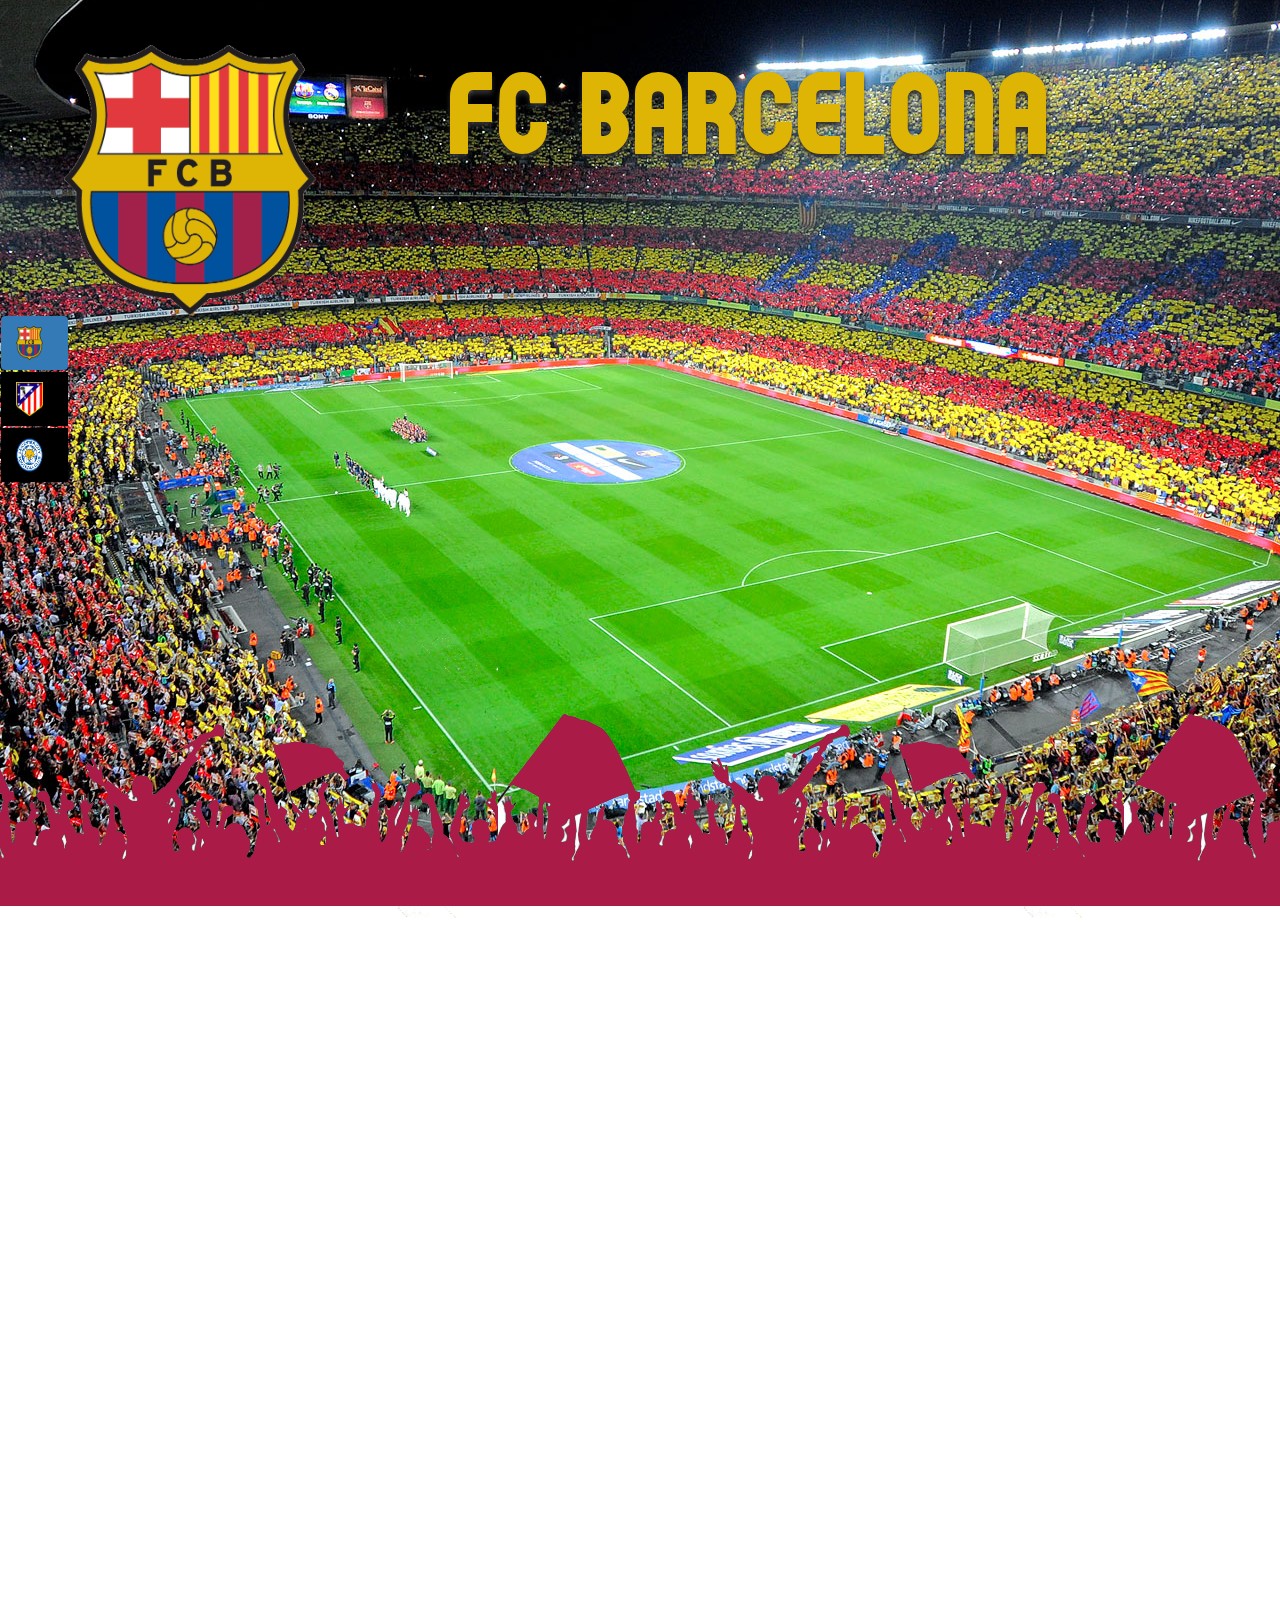
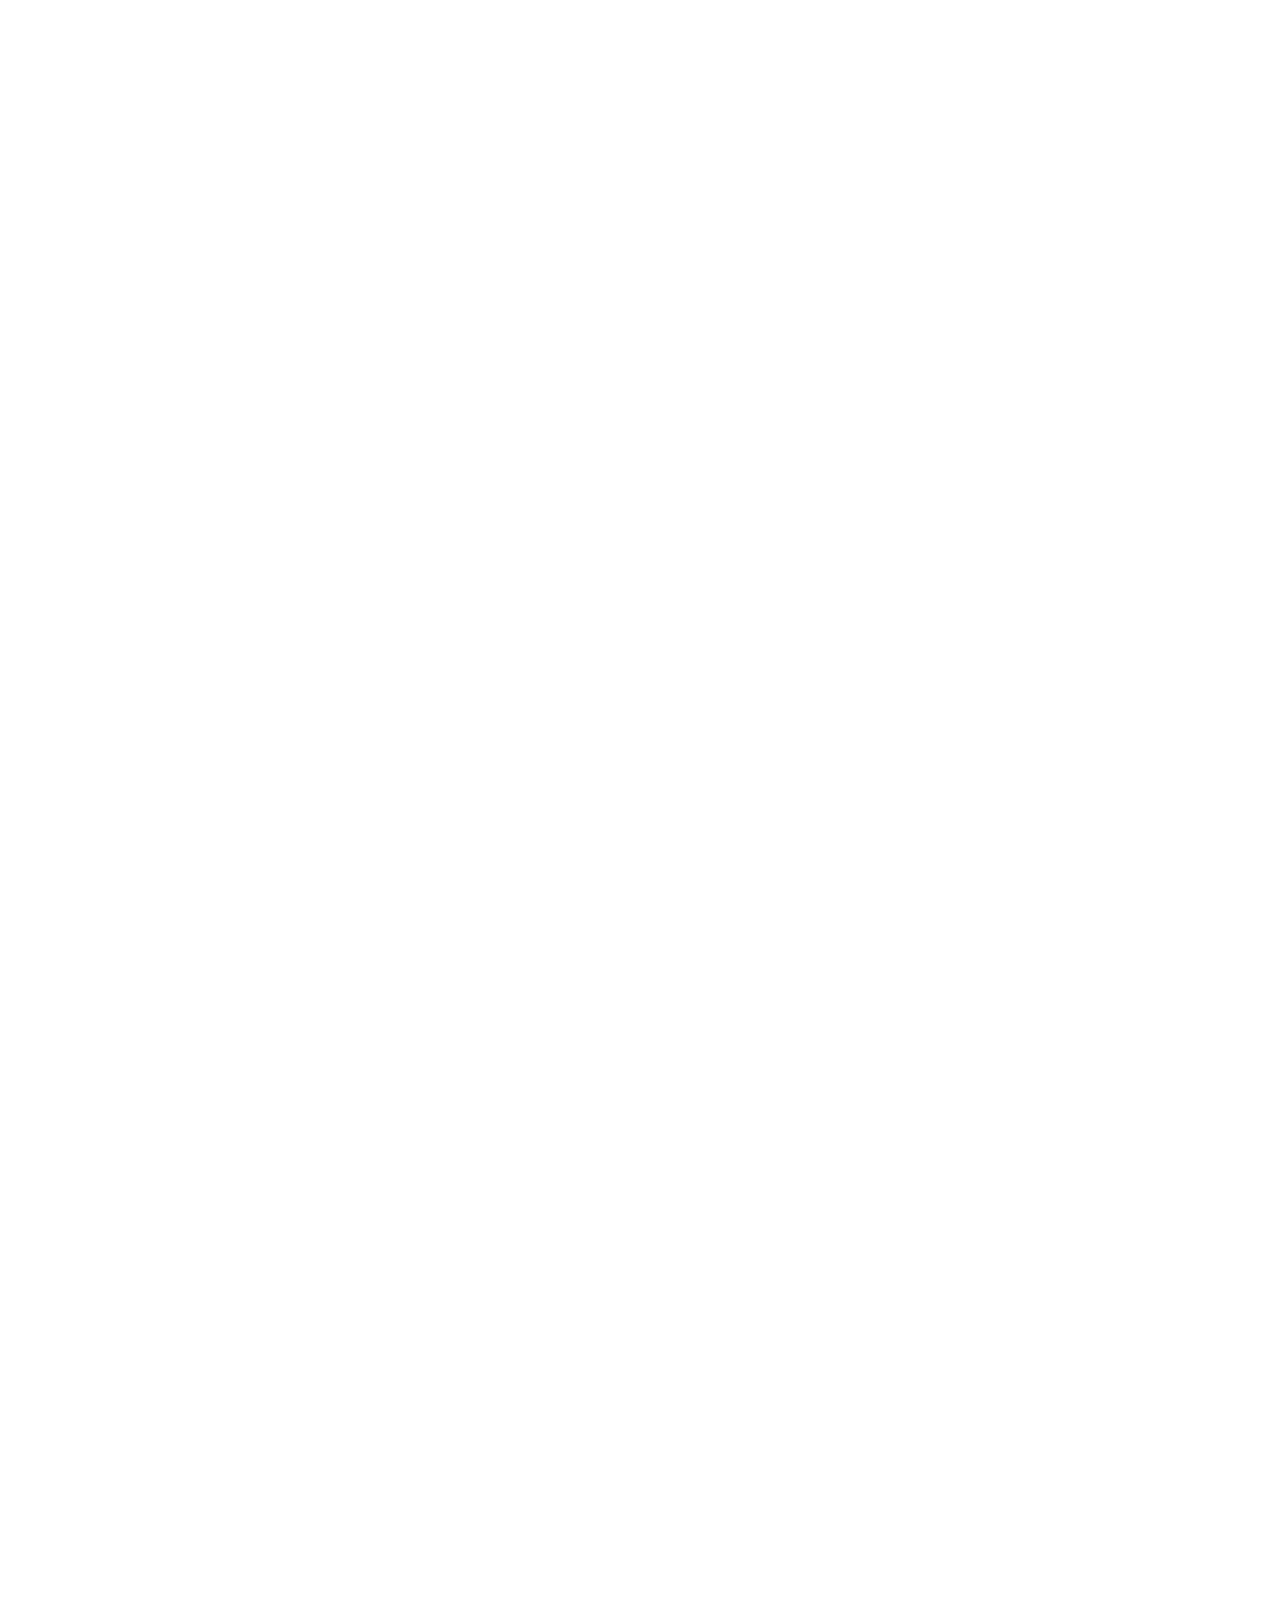
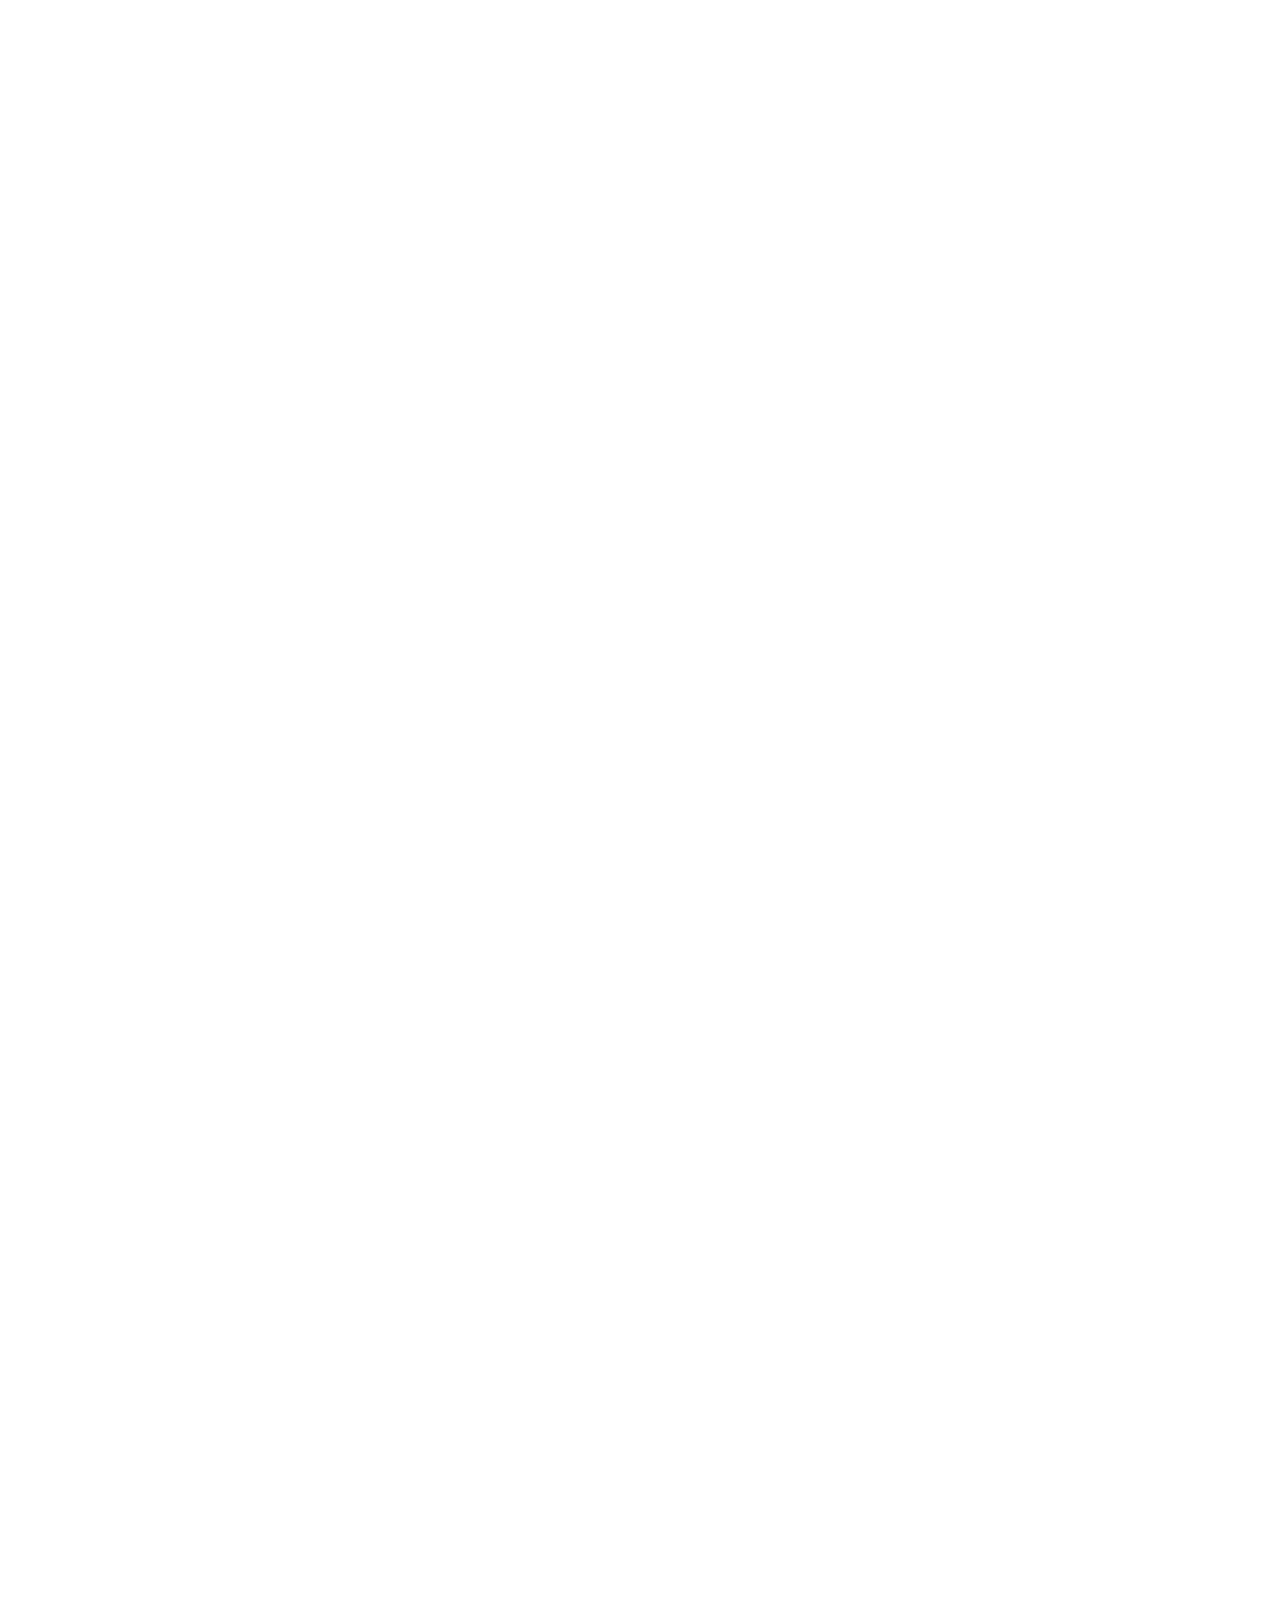
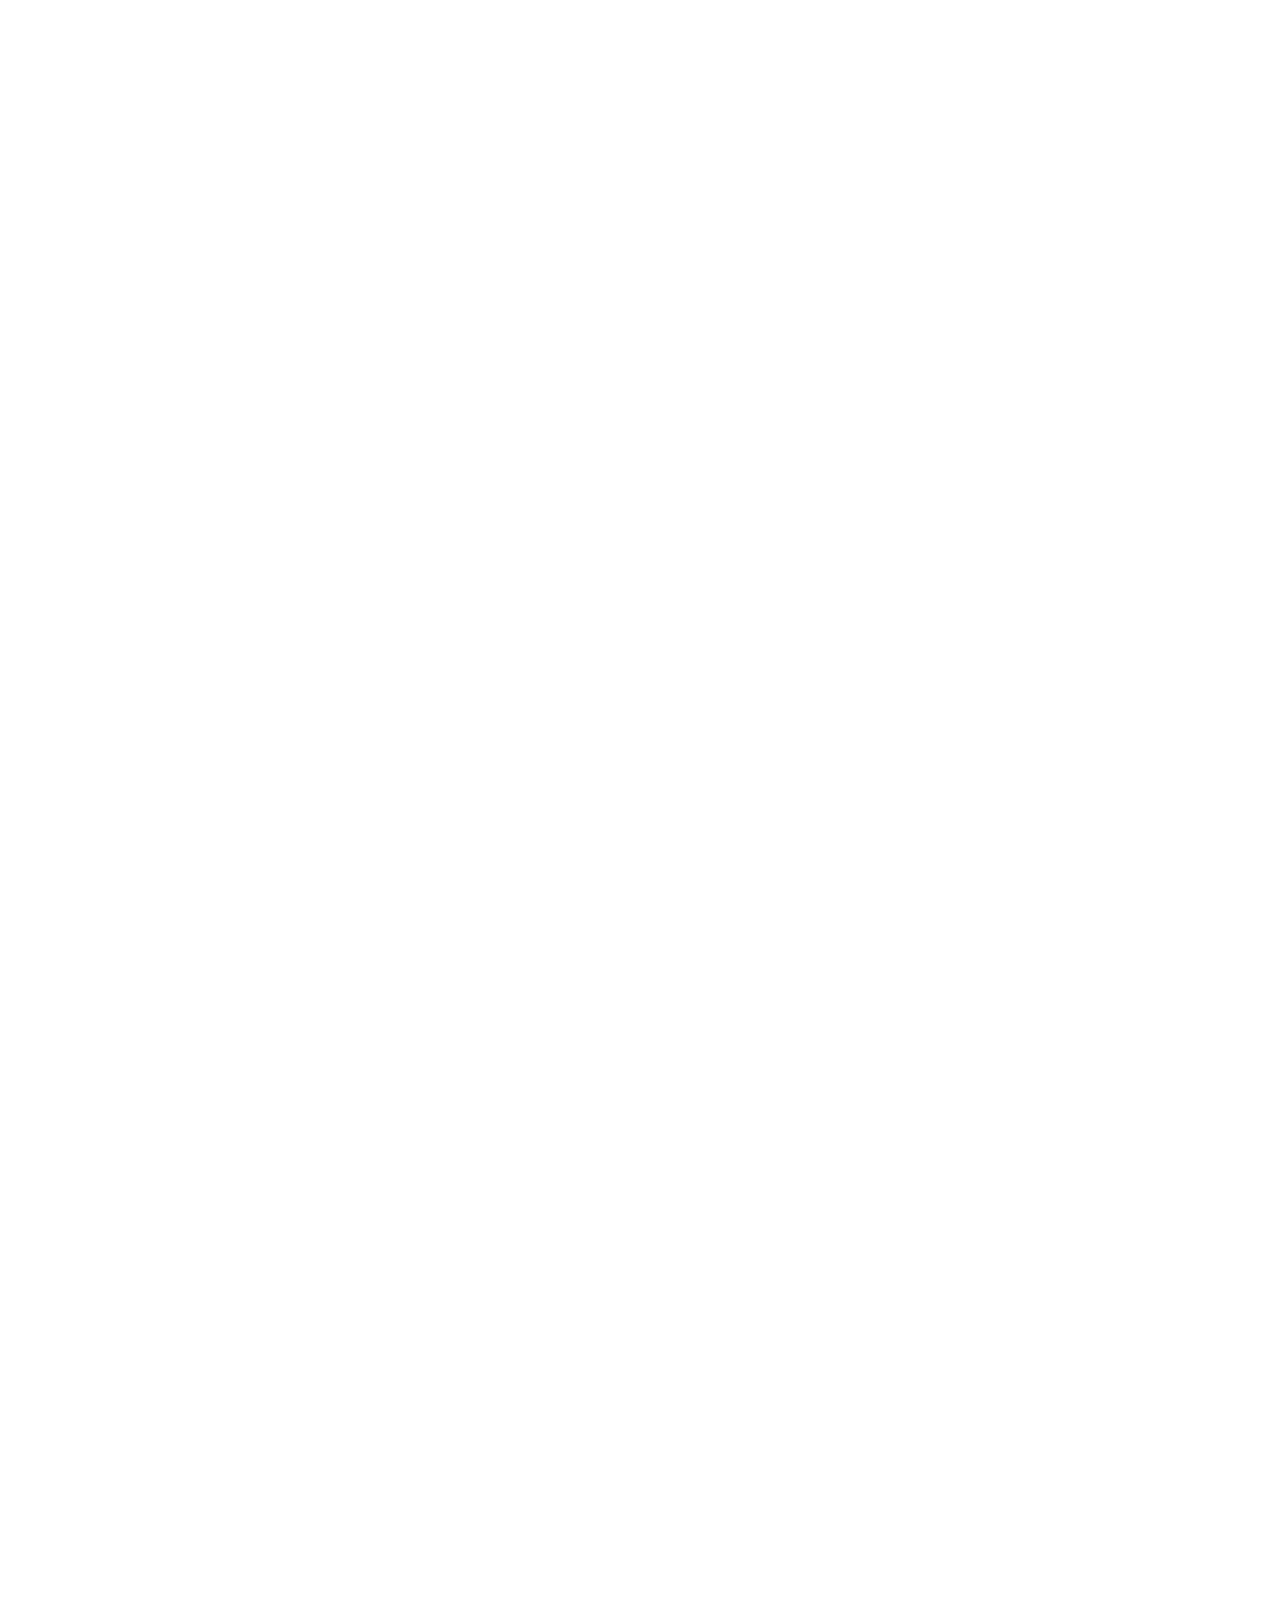
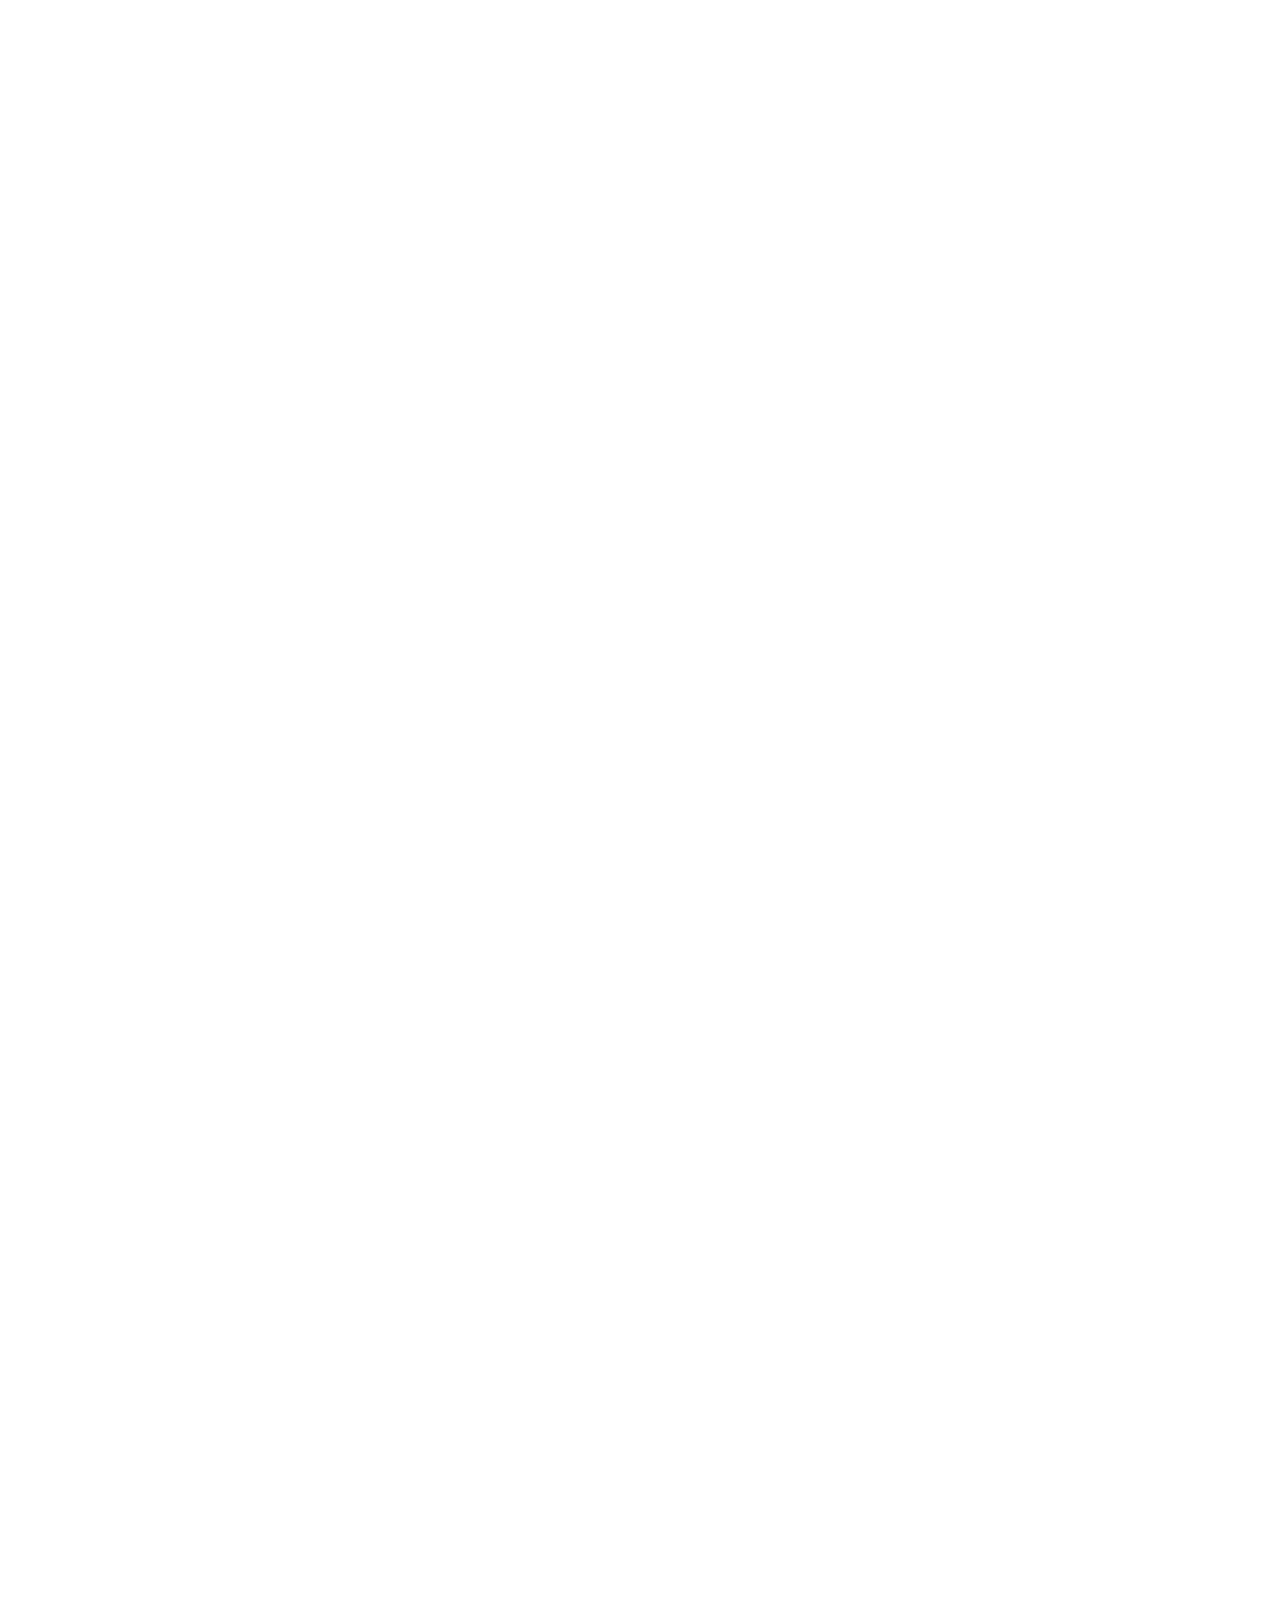
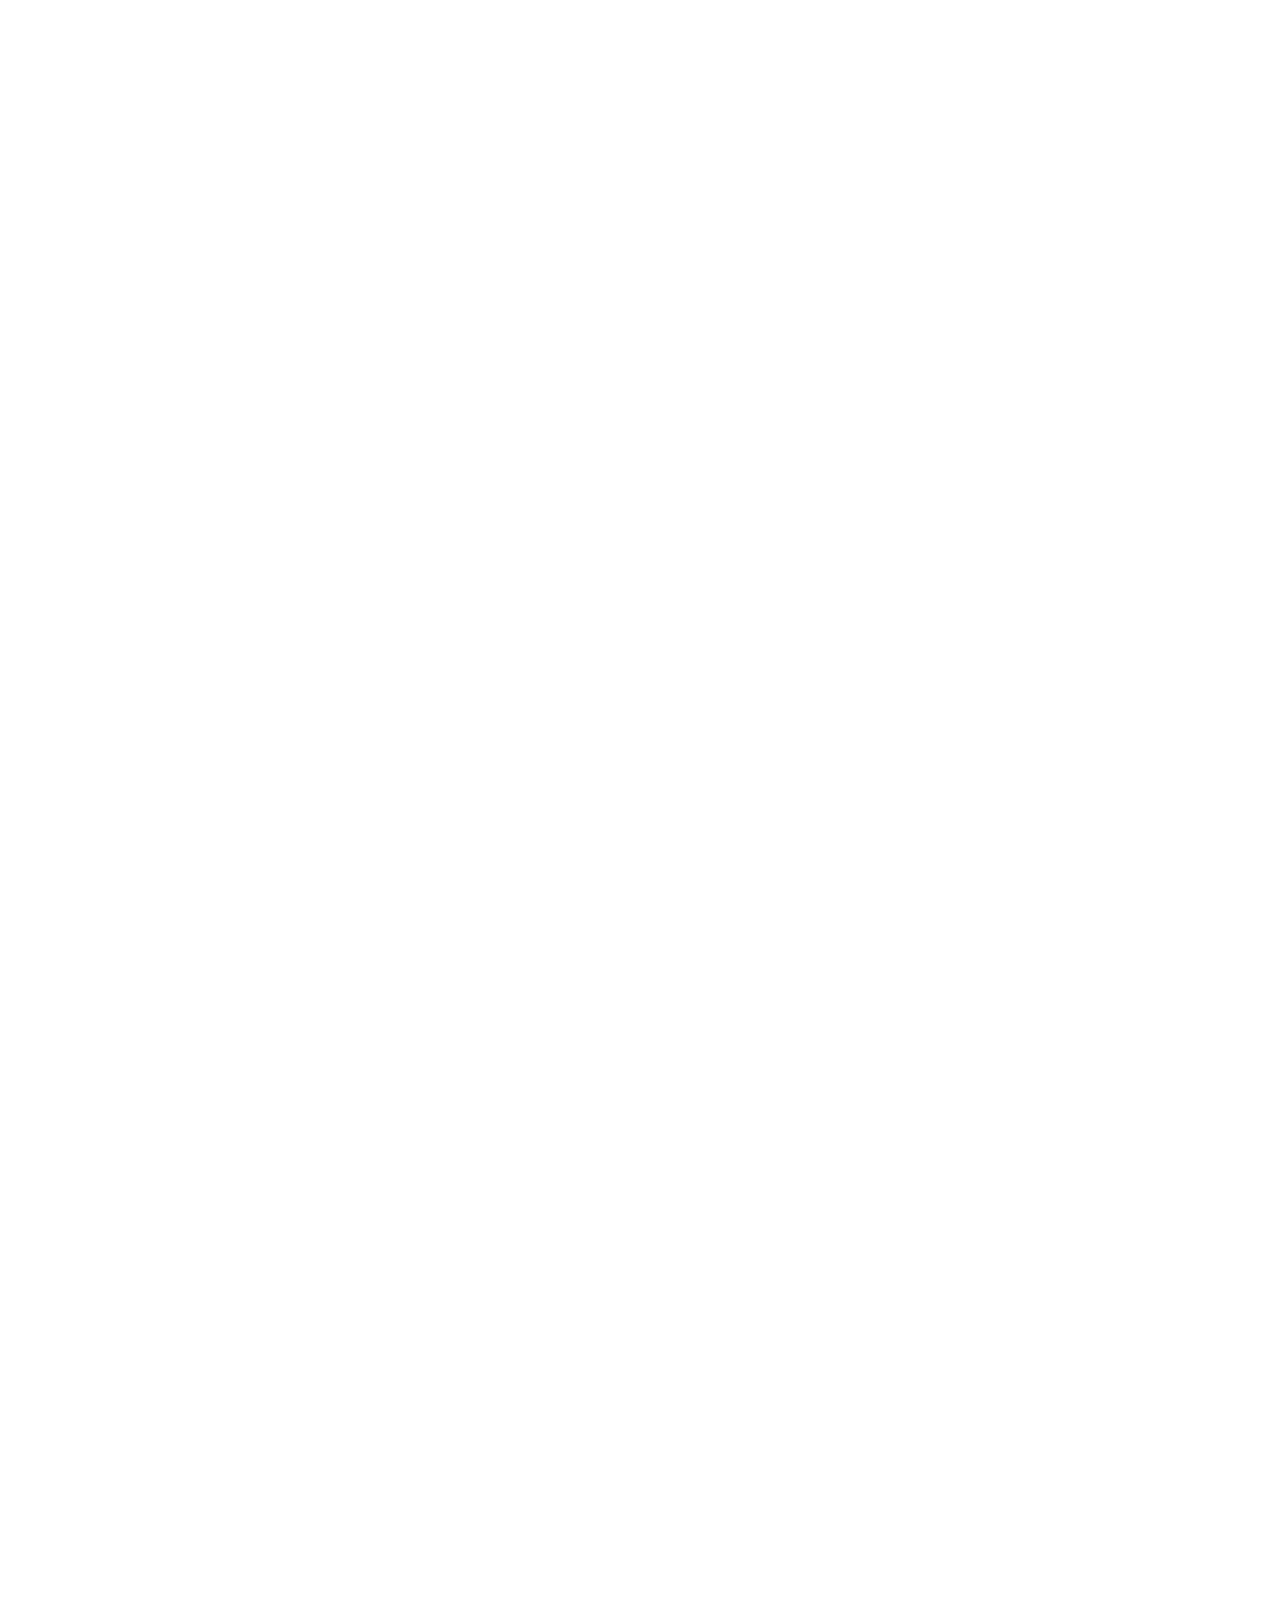
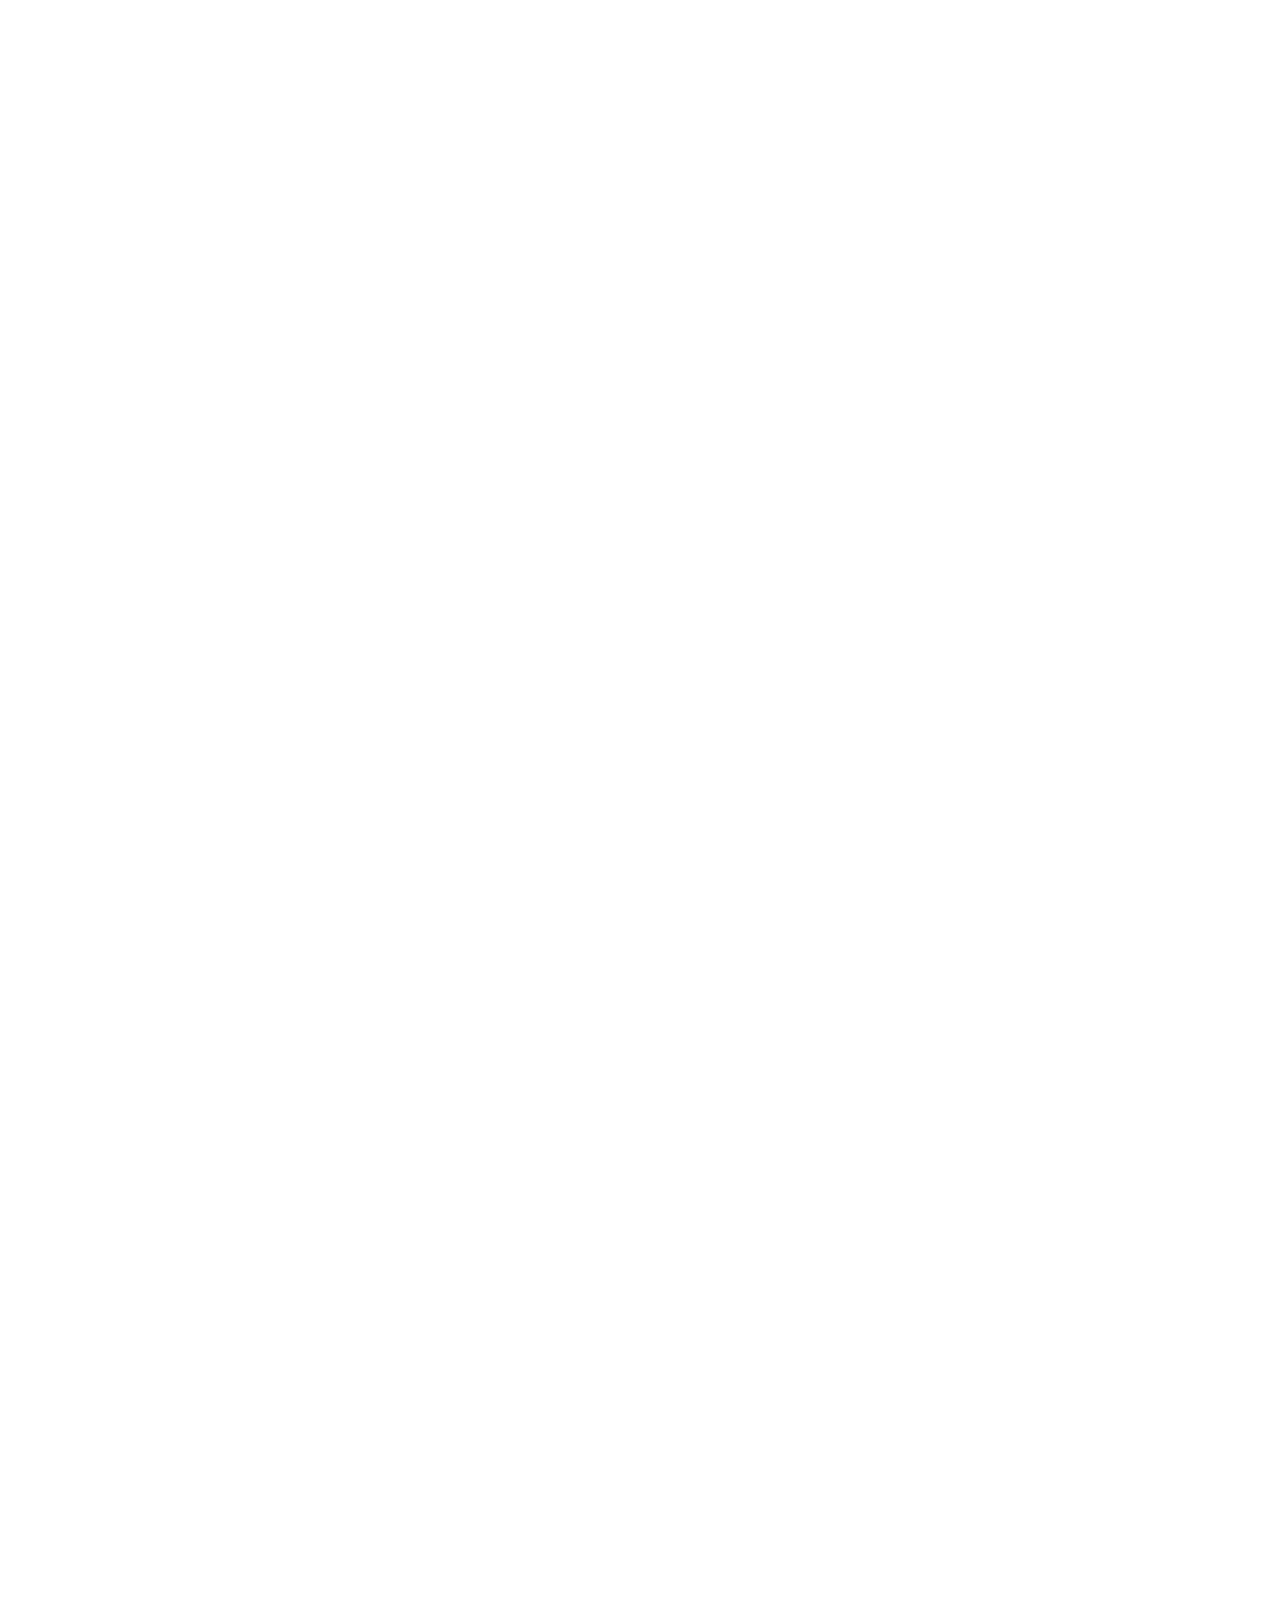
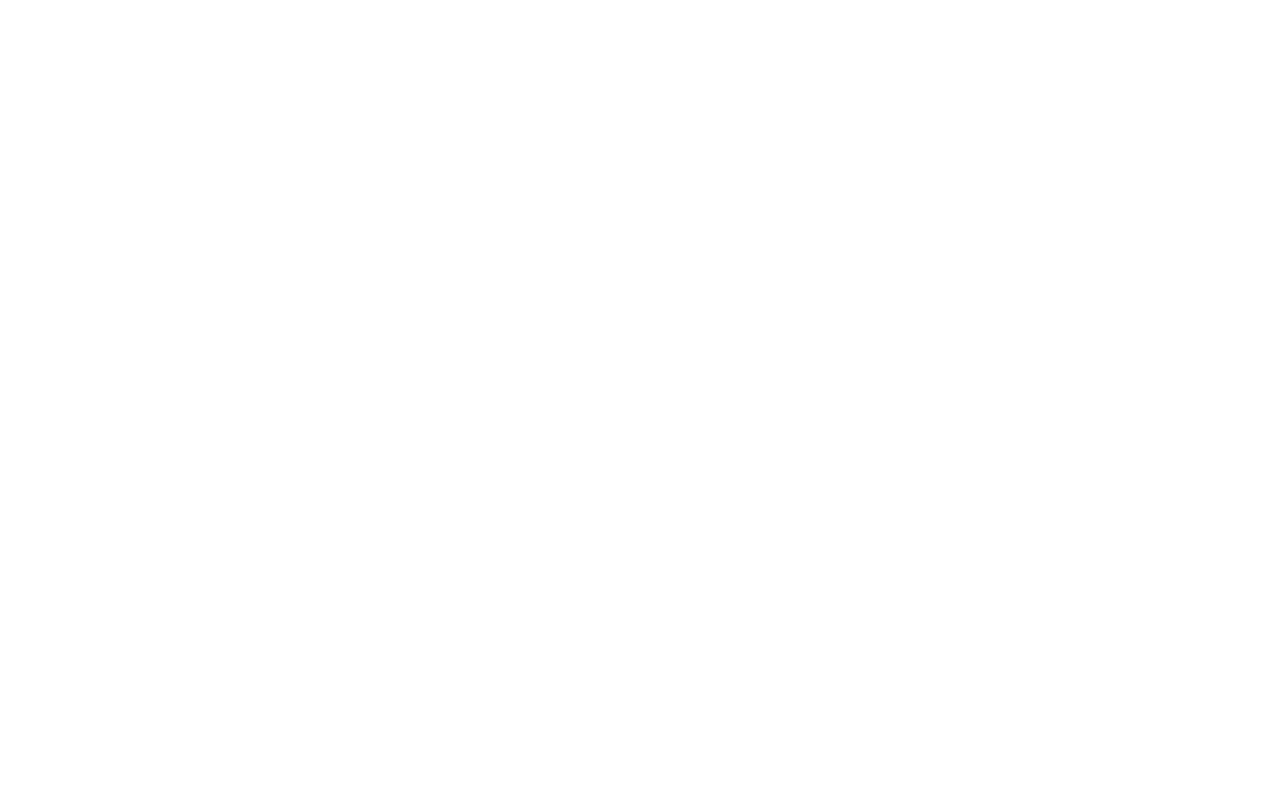
<file: Soccer Parallax/index.html>
<!DOCTYPE html>
<html lang="es">
<head>
	<title>Soccer Parallax</title>
	<meta charset="iso-8859-1">
	<meta name="viewport" content="width=device-width, initial-scale=1">
	<link rel="stylesheet" href="bootstrap/css/bootstrap.min.css">
	<link rel="stylesheet" type="text/css" href="css/style.css">
	<script src="https://ajax.googleapis.com/ajax/libs/jquery/1.12.0/jquery.min.js"></script>
	<script src="bootstrap/js/bootstrap.min.js"></script>
</head>
<body data-spy="scroll" data-target="#myNavbar" data-offset="50">
	<nav id="myNavbar" class="navbar navbar-fixed-left affix" role="navigation">
		<ul class="nav nav-pills nav-stacked" data-spy="affix">
			<li class="active"><a href="#"><img src="img/barcelonaEscudo.png">Barcelona</a></li>
			<li><a href="#"><img src="img/atleticoEscudo.png">Atl&eacute;tico de Madrid</a></li>
			<li><a href="#"><img src="img/leicesterEscudo.png">Leicester City</a></li>
		</ul>
	</nav>
  	<div class="container">
  		<div class="row">
  			<div class="col-sm-12">
  				<div id="container1" class="container">
  					<img class="img-responsive" src="img/barcelonaEscudo.png">
  					<h1>FC Barcelona</h1>
            <h2 id="moveX"></h2>
            <h2 id="moveY"></h2>
  					<div class="parallax-card" id="card-1" data-id="card-1" data-start="0" data-stop="1000">
  						<img class="img-responsive" src="img/barcelona/bravo.png">
  					</div>
  					<div class="parallax-card" id="card-2" data-id="card-2" data-start="1000" data-stop="2000">
  						<img class="img-responsive" src="img/barcelona/alba.png">
  					</div>
  					<div class="parallax-card" id="card-3" data-id="card-3" data-start="2000" data-stop="3000">
  						<img class="img-responsive" src="img/barcelona/pique.png">
  					</div>
  					<div class="parallax-card" id="card-4" data-id="card-4" data-start="3000" data-stop="4000">
  						<img class="img-responsive" src="img/barcelona/mascherano.png">
  					</div>
  					<div class="parallax-card" id="card-5" data-id="card-5" data-start="4000" data-stop="5000">
  						<img class="img-responsive" src="img/barcelona/alves.png">
  					</div>
  					<div class="parallax-card" id="card-6" data-id="card-6" data-start="5000" data-stop="6000">
  						<img class="img-responsive" src="img/barcelona/busquets.png">
  					</div>
  					<div class="parallax-card" id="card-7" data-id="card-7" data-start="6000" data-stop="7000">
  						<img class="img-responsive" src="img/barcelona/iniesta.png">
  					</div>
  					<div class="parallax-card" id="card-8" data-id="card-8" data-start="7000" data-stop="8000">
  						<img class="img-responsive" src="img/barcelona/rakitic.png">
  					</div>
  					<div class="parallax-card" id="card-9" data-id="card-9" data-start="8000" data-stop="9000">
  						<img class="img-responsive" src="img/barcelona/messi.png">
  					</div>
  					<div class="parallax-card" id="card-10" data-id="card-10" data-start="9000" data-stop="10000">
  						<img class="img-responsive" src="img/barcelona/suarez.png">
  					</div>
  					<div class="parallax-card" id="card-11" data-id="card-11" data-start="10000" data-stop="11000">
  						<img class="img-responsive" src="img/barcelona/neymar.png">
  					</div>
            <div class="fan-crowd" id="fan-1" data-id="fan-1" data-type="1" data-posZ="2"></div>
				</div>
	  		</div>
  		</div>
  		<!--<div class="row">
  			<div class="col-sm-12">
  				<div id="container2" class="container">
				</div>
	  		</div>
  		</div>
  		<div class="row">
  			<div class="col-sm-12">
  				<div id="container3" class="container">
					
				</div>
	  		</div>
  		</div>-->
  	</div>
  	<script src="js/parallax.js"></script>
</body>
</html>
</file>
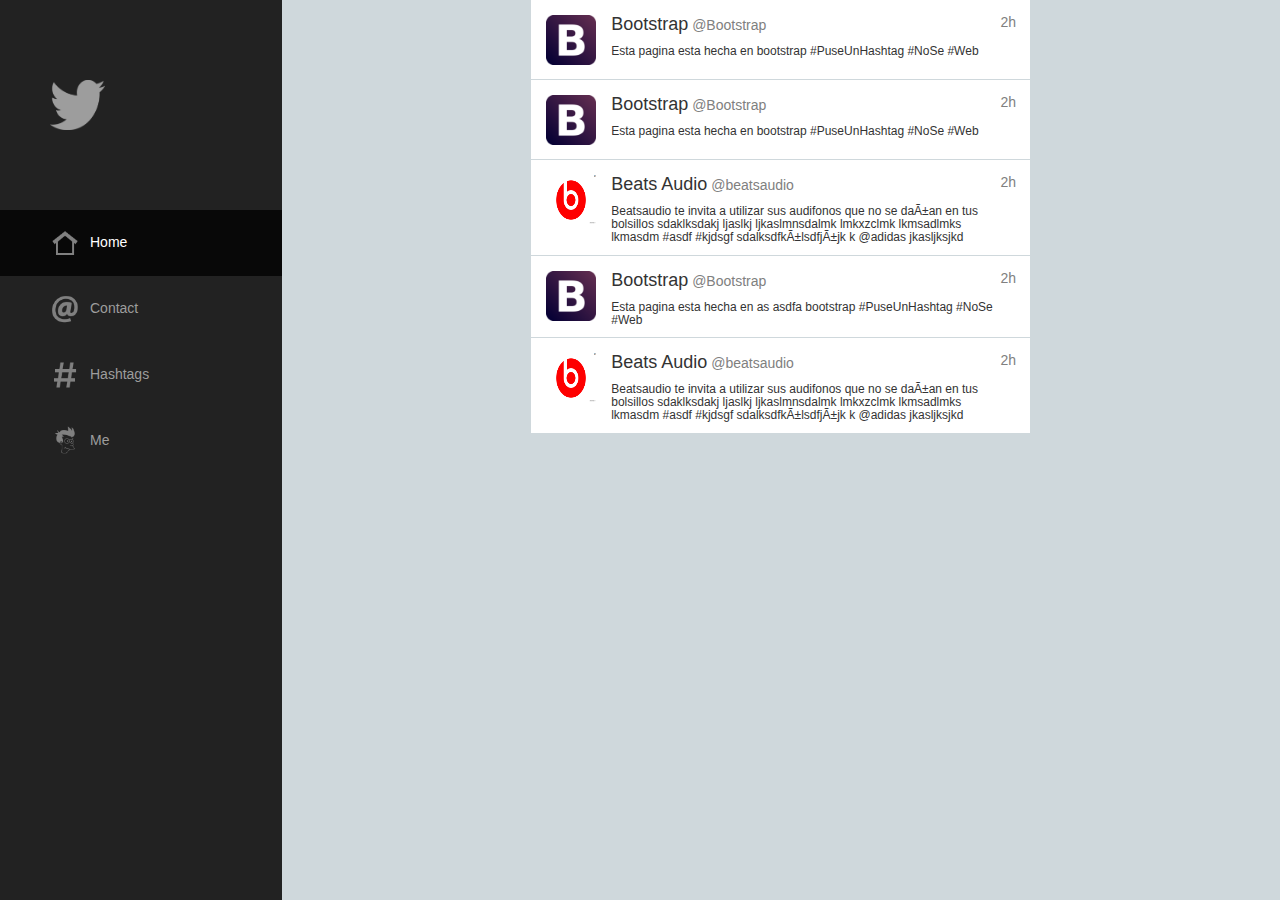
<file: Twitter Bootstrap/index.html>
<!DOCTYPE html>
<html>
<head>
	<title>Twitter Bootstrap</title>
	<meta charset="iso-8859-1">
	<meta name="viewport" content="width=device-width, initial-scale=1">
	<link rel="stylesheet" href="bootstrap/css/bootstrap.min.css">
	<link rel="stylesheet" type="text/css" href="css/style.css">
	<script src="https://ajax.googleapis.com/ajax/libs/jquery/1.12.0/jquery.min.js"></script>
	<script src="bootstrap/js/bootstrap.min.js"></script>
</head>
<body>
	<div class="navbar-inverse navbar-fixed-left" role="navigation">
		<div class="header">
			<a href="#"><img src="img/twitterLogo.png"></a>
		</div>
		<ul class="nav navbar-nav">
			<li class="active"><a href="#"><img src="icons/home.png">Home</a></li>
			<li><a href="#"><img src="icons/appbar.at.png">Contact</a></li>
			<li><a href="#"><img src="icons/hashtag.png">Hashtags</a></li>
			<li><a href="#"><img src="icons/fry.png">Me</a></li>
		</ul>
	</div>
	<div class="container">
		<div class="row">
			<div class="col-sm-3"></div>
			<div class="col-sm-6 container-tweets">
				<div class="row tweet">
					<div class="col-sm-2">
						<img src="img/bs.png">
					</div>
					<div class="col-sm-9">
						<div class="user">
							<h4>Bootstrap</h2>
							<h5>@Bootstrap</h3>
						</div>
						<div id=text>
							<h6>Esta pagina esta hecha en bootstrap #PuseUnHashtag #NoSe #Web</h6>
						</div>
					</div>
					<div class="col-sm-1">
						<h5>2h</h5>
					</div>
				</div>
				<div class="row tweet">
					<div class="col-sm-2">
						<img src="img/bs.png">
					</div>
					<div class="col-sm-9">
						<div class="user">
							<h4>Bootstrap</h2>
							<h5>@Bootstrap</h3>
						</div>
						<div id=text>
							<h6>Esta pagina esta hecha en bootstrap #PuseUnHashtag #NoSe #Web</h6>
						</div>
					</div>
					<div class="col-sm-1">
						<h5>2h</h5>
					</div>
				</div>
				<div class="row tweet">
					<div class="col-sm-2">
						<img src="img/beats.jpg">
					</div>
					<div class="col-sm-9">
						<div class="user">
							<h4>Beats Audio</h2>
							<h5>@beatsaudio</h3>
						</div>
						<div id=text>
							<h6>Beatsaudio te invita a utilizar sus audifonos que no se dañan en tus bolsillos sdaklksdakj ljaslkj ljkaslmnsdalmk lmkxzclmk lkmsadlmks lkmasdm #asdf #kjdsgf sdalksdfkñlsdfjñjk k @adidas jkasljksjkd</h6>
						</div>
					</div>
					<div class="col-sm-1">
						<h5>2h</h5>
					</div>
				</div>
				<div class="row tweet">
					<div class="col-sm-2">
						<img src="img/bs.png">
					</div>
					<div class="col-sm-9">
						<div class="user">
							<h4>Bootstrap</h2>
							<h5>@Bootstrap</h3>
						</div>
						<div id=text>
							<h6>Esta pagina esta hecha en as  asdfa  bootstrap #PuseUnHashtag #NoSe #Web</h6>
						</div>
					</div>
					<div class="col-sm-1">
						<h5>2h</h5>
					</div>
				</div>
				<div class="row tweet">
					<div class="col-sm-2">
						<img src="img/beats.jpg">
					</div>
					<div class="col-sm-9">
						<div class="user">
							<h4>Beats Audio</h2>
							<h5>@beatsaudio</h3>
						</div>
						<div id=text>
							<h6>Beatsaudio te invita a utilizar sus audifonos que no se dañan en tus bolsillos sdaklksdakj ljaslkj ljkaslmnsdalmk lmkxzclmk lkmsadlmks lkmasdm #asdf #kjdsgf sdalksdfkñlsdfjñjk k @adidas jkasljksjkd</h6>
						</div>
					</div>
					<div class="col-sm-1">
						<h5>2h</h5>
					</div>
				</div>
			</div>
		</div>
	</div>
</body>
</html>
</file>
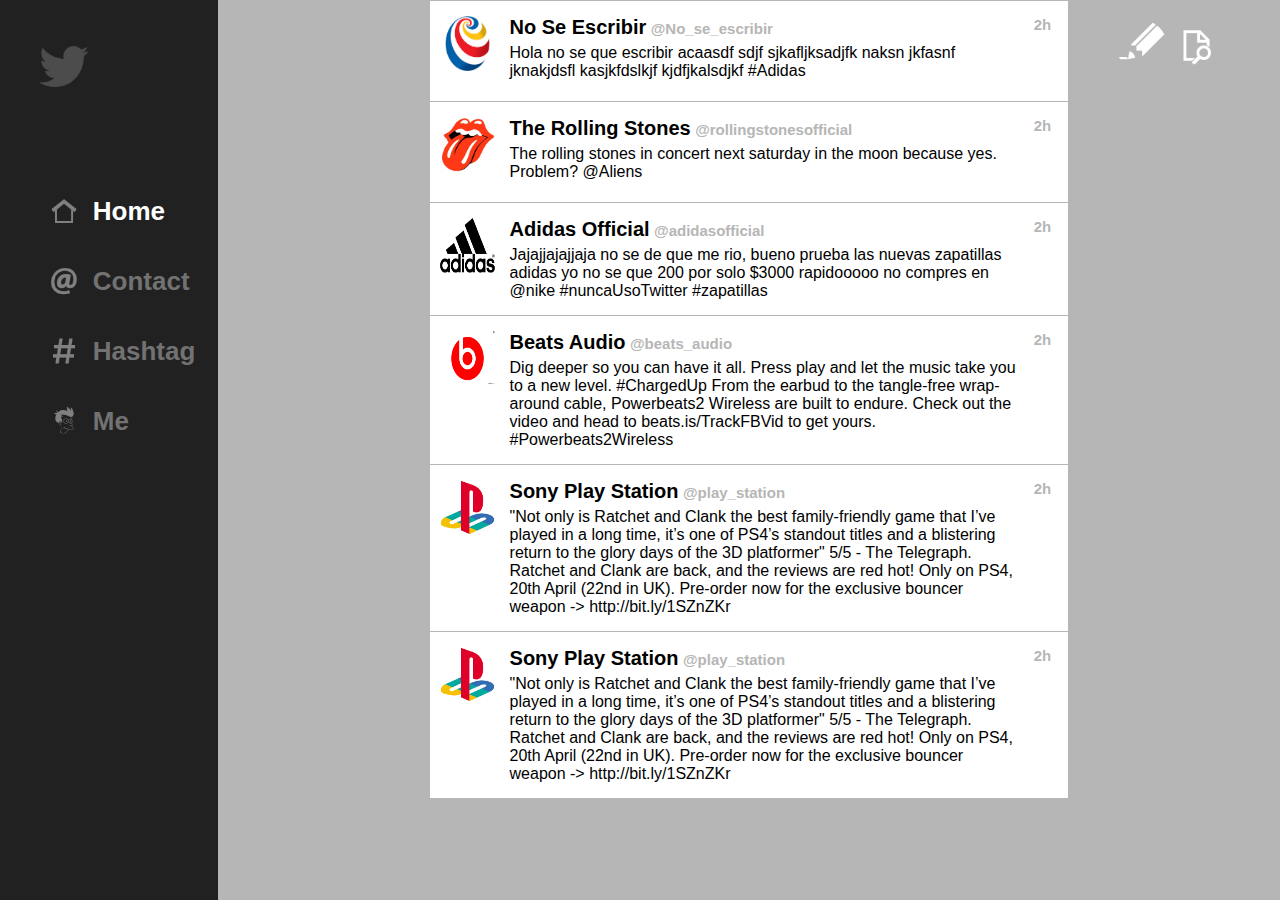
<file: Twitter ModernUI/home.html>
<!DOCTYPE html>
<html>
<head>
	<title>Twitter??</title>
	<link rel="stylesheet" type="text/css" href="css/style.css">
</head>
<body>
	<div id="page">
		<nav id="menu">
			<ul>
				</br>
				</br>
				<li>
					<div id="logo">
						<img src="img/twitterLogo.png">
					</div>
				</li>
				<li></li>
				<div id="buttons">
					<li>
						<div id="active">
							<img src="img/dark/appbar.home.empty.png">
							<h1>Home</h1>
						</div>
					</li>
					<li>
						<div>
							<img src="img/dark/appbar.at.png">
							<h1>Contact</h1>
						</div>
					</li>
					<li>
						<div>
							<img src="img/dark/appbar.social.twitter.hashtag.png">
							<h1>Hashtag</h1>
						</div>
					</li>
					<li>
						<div>
							<img src="img/dark/appbar.futurama.fry.png">
							<h1>Me</h1>
						</div>
					</li>
				</div>
			</ul>
		</nav>
		<section id="section">
			<div id="tweets">
				<article id="articleTweet">
					<img src="img/logo.jpg">
					<div id="tweet">
						<div id="cabecera">
							<h2 id="nombreUser">No Se Escribir</h2>
							<h3 id="user">@No_se_escribir</h3>
						</div>
						<div id="text">
							<p>Hola no se que escribir acaasdf sdjf sjkafljksadjfk naksn jkfasnf jknakjdsfl kasjkfdslkjf kjdfjkalsdjkf #Adidas</p>
						</div>
					</div>
					<div id="containerTime">
							<h3 id="time">2h</h3>
						</div>
				</article>
				<article id="articleTweet">
					<img src="img/RollingStones.jpg">
					<div id="tweet">
						<div id="cabecera">
							<h2 id="nombreUser">The Rolling Stones</h2>
							<h3 id="user">@rollingstonesofficial</h3>
						</div>
						<div id="text">
							<p>The rolling stones in concert next saturday in the moon because yes. Problem? @Aliens</p>
						</div>
					</div>
					<div id="containerTime">
							<h3 id="time">2h</h3>
						</div>
				</article>
				<article id="articleTweet">
					<img src="img/adidas.png">
					<div id="tweet">
						<div id="cabecera">
							<h2 id="nombreUser">Adidas Official</h2>
							<h3 id="user">@adidasofficial</h3>
						</div>
						<div id="text">
							<p>Jajajjajajjaja no se de que me rio, bueno prueba las nuevas zapatillas adidas yo no se que 200 por solo $3000 rapidooooo no compres en @nike #nuncaUsoTwitter #zapatillas</p>
						</div>
					</div>
					<div id="containerTime">
							<h3 id="time">2h</h3>
						</div>
				</article>
				<article id="articleTweet">
					<img src="img/beats.jpg">
					<div id="tweet">
						<div id="cabecera">
							<h2 id="nombreUser">Beats Audio</h2>
							<h3 id="user">@beats_audio</h3>
						</div>
						<div id="text">
							<p>Dig deeper so you can have it all.
Press play and let the music take you to a new level. ‪#‎ChargedUp‬
From the earbud to the tangle-free wrap-around cable, Powerbeats2 Wireless are built to endure. Check out the video and head to beats.is/TrackFBVid to get yours. ‪#‎Powerbeats2Wireless‬</p>
						</div>
					</div>
					<div id="containerTime">
							<h3 id="time">2h</h3>
						</div>
				</article>
				<article id="articleTweet">
					<img src="img/PS.png">
					<div id="tweet">
						<div id="cabecera">
							<h2 id="nombreUser">Sony Play Station</h2>
							<h3 id="user">@play_station</h3>
						</div>
						<div id="text">
							<p>"Not only is Ratchet and Clank the best family-friendly game that I’ve played in a long time, it’s one of PS4’s standout titles and a blistering return to the glory days of the 3D platformer" 5/5 - The Telegraph.
Ratchet and Clank are back, and the reviews are red hot! Only on PS4, 20th April (22nd in UK). Pre-order now for the exclusive bouncer weapon -> http://bit.ly/1SZnZKr</p>
						</div>
					</div>
					<div id="containerTime">
							<h3 id="time">2h</h3>
						</div>
				</article>
				<article id="articleTweet">
					<img src="img/PS.png">
					<div id="tweet">
						<div id="cabecera">
							<h2 id="nombreUser">Sony Play Station</h2>
							<h3 id="user">@play_station</h3>
						</div>
						<div id="text">
							<p>"Not only is Ratchet and Clank the best family-friendly game that I’ve played in a long time, it’s one of PS4’s standout titles and a blistering return to the glory days of the 3D platformer" 5/5 - The Telegraph.
Ratchet and Clank are back, and the reviews are red hot! Only on PS4, 20th April (22nd in UK). Pre-order now for the exclusive bouncer weapon -> http://bit.ly/1SZnZKr</p>
						</div>
					</div>
					<div id="containerTime">
							<h3 id="time">2h</h3>
						</div>
				</article>
			</div>
		</section>
		<aside id="options">
			<img src="img/dark/appbar.draw.pencil.reflection.png">
			<img src="img/dark/appbar.page.search.png">
		</aside>
		
	</div>
</body>
</html>
</file>
<file: Soccer Parallax/css/style.css>
*{
	padding: 0;
	margin: 0;
}

body{	
	overflow-x: hidden;
}

.navbar + .container{
	width: 100%;
	margin: 0;
	padding: 0;
}

.navbar-fixed-left{
	position: fixed;
	width: 30vh;
	margin-top: 35vh;
	padding: 0;
	z-index: 1;
	border-radius: 0;
}

.navbar ul{
	list-style: none;
	display: table;
}

.navbar img{
	height: 34px;
	width: 27px;
	margin-right: 10px;
}

.navbar li{
	background: black;
}

.navbar li > a{
	font-size: 0;
	color: transparent;
}
/*
.navbar > ul > li:hover > a{
	font-size: 14px;
}*/

.row .container{
	width: 100%;
	min-height: 12000px;
	-webkit-background-size: cover;
	-moz-background-size: cover;
	-o-background-size: cover;
	background-size: cover;
}

.row .container *{
	display: block;	
}

.row .container > img{
	height: 30vh;
	width: 28vh;
	position: fixed;
	top: 5%;
	left: 5%;
}

.row .container > h1{
	position: fixed;
	left: 50vh;
	top: 30px;
	font-size: 13vh;
	font-stretch: 20px;
	text-shadow: rgb(46, 46, 46) 0px 4px 5px;
}

@font-face {
font-family: 'F.C. BARCELONA';
font-style: normal;
font-weight: normal;
src: local('F.C. BARCELONA'), url("../fonts/barselona.woff") format('woff');
}

#container1{
	background: url("../img/background1.jpg") 50% repeat fixed;
}

#container1 *{
	font-family: 'F.C. BARCELONA';
	color: #DEB405;
}

#container2{
	background: url("../img/background2.jpg") 50% repeat fixed;
}

#container3{
	background: url("../img/background3.jpg") 50% repeat fixed;
}

.parallax-card{
	width: 15%;
	height: auto;
	position: fixed;
	z-index: 1;
	right: -30%;
	bottom: 17vh;
}

.fan-crowd{
	background: url("../img/crowd.png");
	background-repeat: repeat;
	/*background-size: cover;*/
	width: 150%;
	height: 300px;
	position: fixed;
	bottom: -2%;
	left: -10%;
	z-index: 3;
}
</file>
<file: Twitter Bootstrap/css/style.css>
.header img{
	width: 55px;
	height: 50px;
	margin: 80px 50px;
	filter: grayscale(100%);
	-webkit-filter: grayscale(100%);
	-moz-filter: grayscale(100%);
	-o-filter: grayscale(100%);
	-ms-filter: grayscale(100%);
}

.header img:hover{
	filter: grayscale(0%);
	-webkit-filter: grayscale(0%);
	-moz-filter: grayscale(0%);
	-o-filter: grayscale(0%);
	-ms-filter: grayscale(0%);
}

.navbar #espacio{
	height: 100px;
}

.navbar-fixed-left{
	border-radius: 0px;
	width: 22%;
	height: 100%;
	position: fixed;
	z-index: -1;
}

.navbar-fixed-left ul{
	width: 100%;
}

.navbar-fixed-left .navbar-nav > li{
	float: none;
	width: 100%;
}

.navbar-fixed-left .navbar-nav > li > a{
	padding: 8px;
	padding-left: 40px;
}

.navbar-nav img{
	width: 50px;
	height: 50px;
	filter: brightness(50%);
	-webkit-filter: brightness(50%);
	-moz-filter: brightness(50%);
	-o-filter: brightness(50%);
	-ms-filter: brightness(50%);
}

.navbar-fixed-left + .container{
	background: #CFD8DC;
	float: right;
	width: 78%;
	z-index: 1;	
}

.container-tweets{
	min-height: 100vh;
	height: 100%;
}

.tweet > div > img{
	width: 50px;
	height: 50px;
	margin-right: 0px;
	text-align: center;
}

.tweet{
	background: white;
	padding-right: 0px;
	border-bottom: 1px solid #CFD8DC;
	min-height: 80px;
}

.tweet h5{
	color: gray;
}

.tweet > .col-sm-2, .tweet > .col-sm-9, .tweet > .col-sm-1{
	padding-top: 15px;
}

.tweet > .col-sm-2{
	width: 80px;
}

.tweet > .col-sm-9{
	padding-left: 0px;
	padding-right: 0px;
	width: calc(100% - 110px);
}

.tweet > .col-sm-1{
	padding-left: 0px;
	padding-right: 0px;
	width: 30px;
}

.user > h4, .user > h5{
	margin: 0px 0px;
	display: inline-block;
}

.tweet > .col-sm-1 > h5{
	margin: 0px 0px;
}

@media screen and (max-width: 767px){
	.tweet{
		
	}
}
</file>
<file: Twitter ModernUI/css/style.css>
*{
	margin: 0px;
	padding: 0px;
}

html{
	min-height: 100%;
	position: relative;
}

body{
	/*min-height: 100%;*/
	width: 100%;
	height: 100%;
	padding: 0px;
	font-family: sans-serif;
}

nav, section{
	display: inline-block;
	margin: 0px;
}

nav{
	background: #212121;
	height: 100%;
	color: #727272;
	width: 17%;

	position: absolute;
	left: 0;
	top: 0;
	bottom: 0;
	right: 0;
	overflow: hidden;
}

#menu li{
	list-style: none;
	margin: 0px 0px 0px 0px;
	height: 40px;
	font: normal 13px sans-serif;
	padding: 10px 0px 20px 18%;
}

#active{
	color: white;
}

#buttons li:hover, #options img:hover{
	background: #00BCD4;
}

#menu img{
	width: 50px;
	height: 50px;
}

/*#logo{
	background-image: url('img/twitterLogo.png');
}*/

#buttons img{
	filter: brightness(50%);
	-webkit-filter: brightness(50%);
	-moz-filter: brightness(50%);
	-o-filter: brightness(50%);
	-ms-filter: brightness(50%);
}

#menu img, h1{
	display: inline-block;
	height: 100%;
	vertical-align: middle;
}

#section{
	margin: 0px;
	vertical-align: top;
	background: #B6B6B6;
	width: calc(100% - 17%);
	height: 100%;
	padding: 0px;

	position: absolute;
	right: 0;
	overflow: auto;
}

#tweets{
	margin: auto;
	width: 60%;
	height: 100%;
}

#tweets article{
	clear: both;
	background: white;
	display: block;
	padding: 15px 10px;
	margin: 1px 0px;
	min-height: 70px;
}

/*#tweets article:hover{
	position: absolute;
	left: 10%;
	right: 10%;
}*/

#articleTweet img{
	vertical-align: top;
	display: inline-block;
	width: 55px;
	height: 55px;
}

#tweet{
	margin: 0px 10px 0px 10px;
	display: inline-block;
	width: calc(100% - 109px);
}

#cabecera{
	margin: 0px 0px 5px 0px;
}

#cabecera, #text{
	display: block;
}

#containerTime{
	padding: 0px;
	width: 20px;
	display: inline-block;
	text-align: center;
	vertical-align: top;
}

#cabecera h2, h3{
	display: inline-block;
}

#cabecera h2{
	font-size: 20px;
}

#articleTweet h3{
	font-size: 15px;
	color: #B6B6B6;
}

#text{
	clear: both;
}

#options{
	position: absolute;
	left: 87%;
	top: 2%;
}

#options img{
	width: 55px;
	height: 55px;
	float: left;
}

/*#options img:hover{
	background: black;
}*/

@media only screen and (max-width: 935px){
	#buttons h1{
		display: none;
	}
}

@media only screen and (max-width: 600px){
	#tweets{
		width: 70%;
	}
	#tweets img{
		display: none;
	}

	#tweet{
		width: calc(100% - 50px);
	}

	#options{
		position: absolute;
		left: 84%;
		top: 2%;
	}
}
}
</file>
